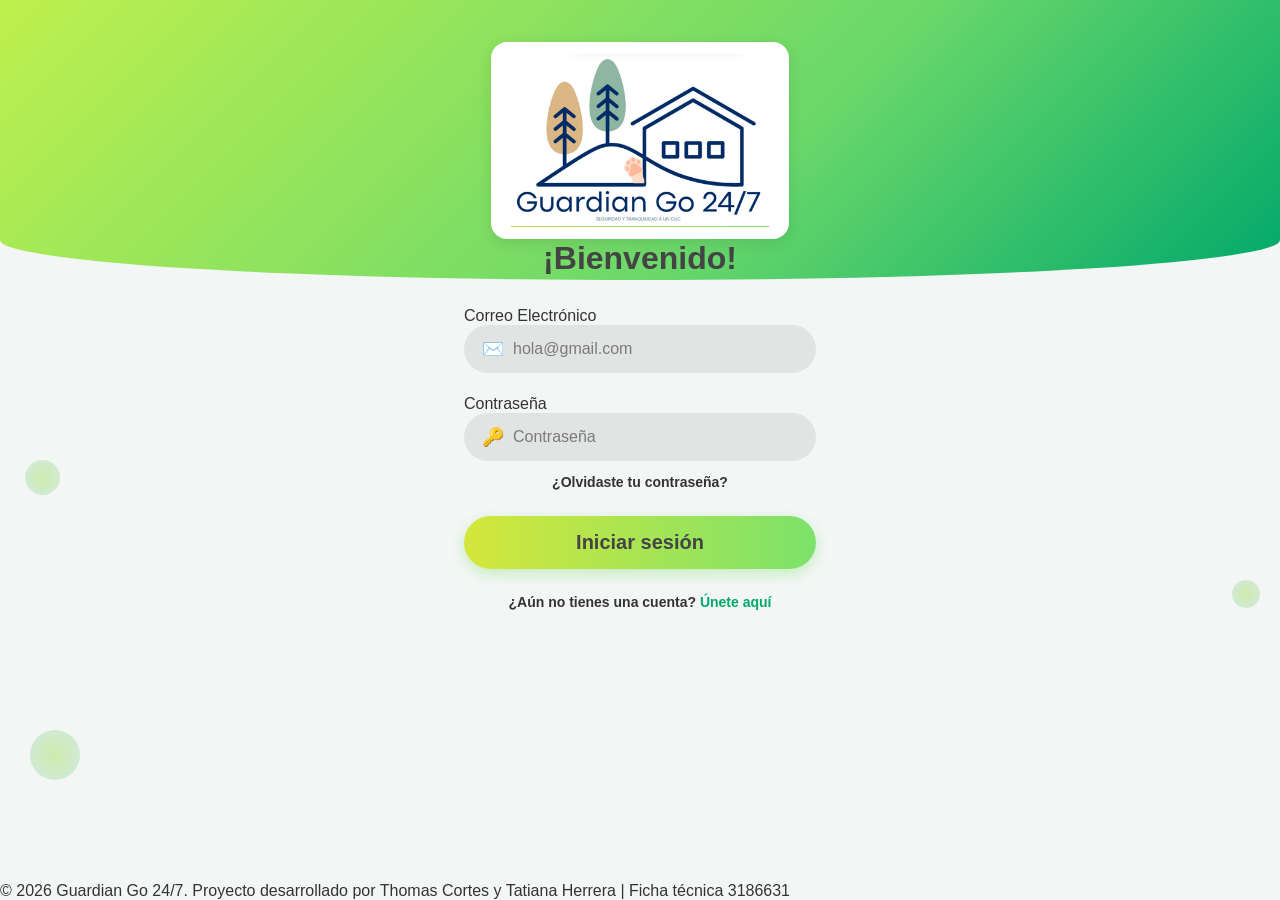
<file: index.html>
<!DOCTYPE html> <!-- Indica que el documento está escrito en HTML5 -->
<html lang="es"> <!-- Define que el idioma principal del contenido es español -->
<head>
  <meta charset="UTF-8"> <!-- Codificación de caracteres UTF-8 -->
  <meta name="viewport" content="width=device-width, initial-scale=1.0"> <!-- Hace que la página sea responsiva en móviles -->
  <title>Guardian Go 24/7 - Iniciar Sesión</title> <!-- Título que aparece en la pestaña del navegador -->
  <link rel="stylesheet" href="styles.css"> <!-- Vincula el archivo externo de estilos CSS -->
</head>
<body>
  <!-- Fondo superior con color degradado -->
  <div class="header-curve-bg"> <!-- Contenedor del encabezado -->
    <div class="brand-logo-wrapper"> <!-- Contenedor del logo -->
      <img src="logo.png" alt="Logo oficial de Guardian Go 24/7" class="main-logo-img"> <!-- Imagen del logo -->
    </div>
  </div>

  <!-- Burbujas decorativas -->
  <div class="bubble bubble-1" aria-hidden="true"></div>
  <div class="bubble bubble-2" aria-hidden="true"></div>
  <div class="bubble bubble-3" aria-hidden="true"></div>

  <!-- Contenido principal -->
  <main class="main-auth"> <!-- Sección principal del formulario -->
    <div class="auth-container"> <!-- Contenedor del formulario -->
      <h2 class="welcome-title">¡Bienvenido!</h2> <!-- Título de bienvenida -->

      <!-- Formulario de inicio de sesión -->
      <form id="loginForm" novalidate> <!-- novalidate desactiva la validación automática del navegador -->
        
        <!-- Campo: Correo electrónico -->
        <div class="form-group">
          <label for="loginEmail">Correo Electrónico</label>
          <div class="input-with-icon">
            <span class="input-icon" aria-hidden="true">✉️</span> <!-- Icono decorativo -->
            <input type="email" id="loginEmail" placeholder="hola@gmail.com" aria-label="Ingresa tu correo electrónico" required> <!-- Campo obligatorio tipo email -->
          </div>
          <div class="error-message" id="loginEmailError" role="alert"></div> <!-- Mensaje de error para el correo -->
        </div>

        <!-- Campo: Contraseña -->
        <div class="form-group">
          <label for="loginPassword">Contraseña</label>
          <div class="input-with-icon">
            <span class="input-icon" aria-hidden="true">🔑</span> <!-- Icono decorativo -->
            <input type="password" id="loginPassword" placeholder="Contraseña" aria-label="Ingresa tu contraseña" required> <!-- Campo obligatorio tipo contraseña -->
          </div>
          <div class="error-message" id="loginPasswordError" role="alert"></div> <!-- Mensaje de error para la contraseña -->
        </div>

        <!-- Enlace de recuperación -->
        <div class="form-options">
          <a href="#" class="forgot-pass-link">¿Olvidaste tu contraseña?</a>
        </div>

        <!-- Botón de envío -->
        <button type="submit" class="btn-submit" aria-label="Iniciar sesión en Guardian Go">Iniciar sesión</button>
      </form>

      <!-- Enlace para registro -->
      <div class="auth-switch">
        <p>¿Aún no tienes una cuenta? <a href="registro.html">Únete aquí</a></p>
      </div>
    </div>
  </main>

  <!-- Pie de página -->
  <footer>
    <p>&copy; 2026 Guardian Go 24/7. Proyecto desarrollado por Thomas Cortes y Tatiana Herrera | Ficha técnica 3186631</p>
  </footer>

  <!-- Archivo JavaScript externo -->
  <script src="script.js"></script>
</body>
</html>
</file>
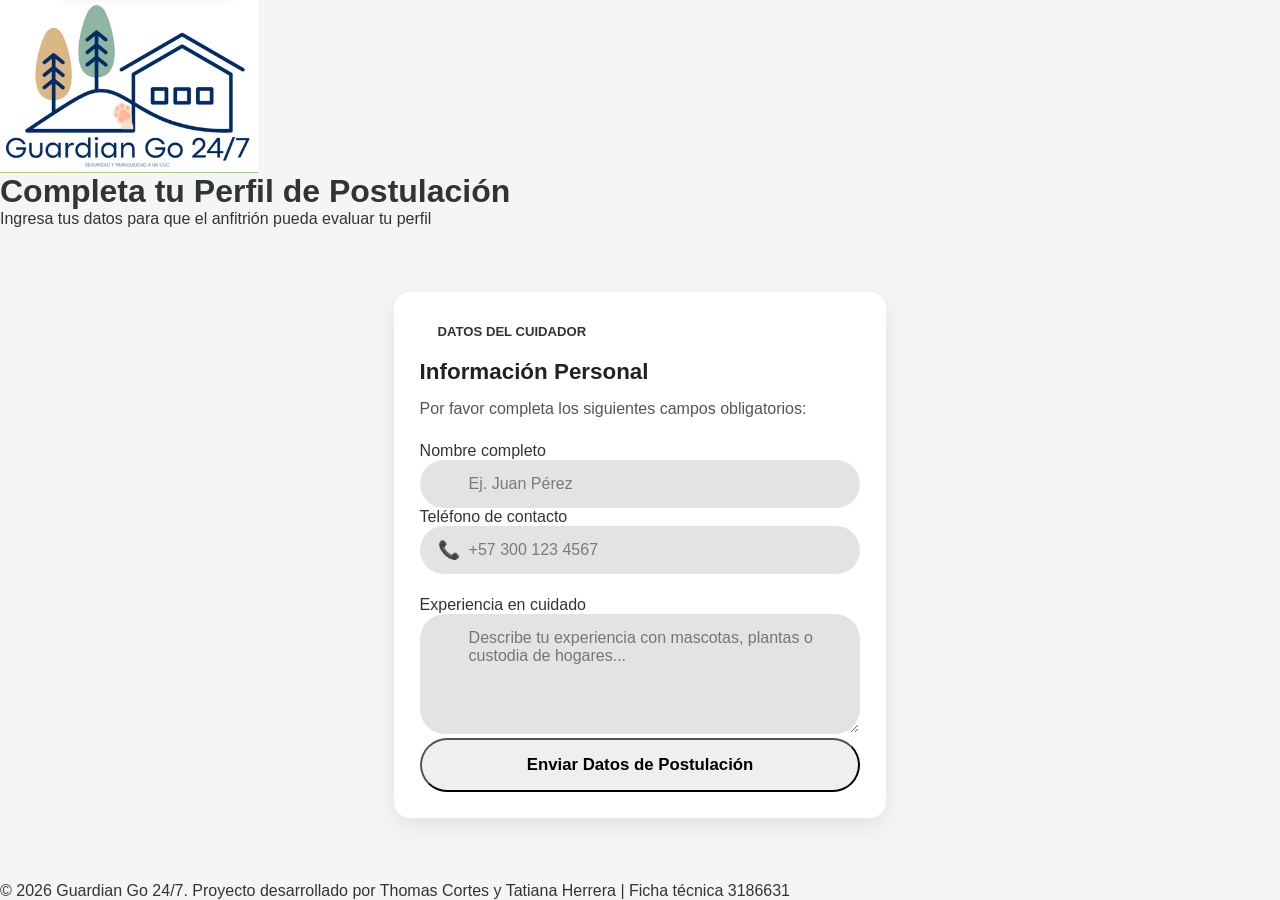
<file: datos_cuidador.html>
<!DOCTYPE html> <!-- Indica que el documento usa HTML5 -->
<html lang="es"> <!-- Define el idioma principal como español -->
<head>
    <meta charset="UTF-8"> <!-- Codificación para caracteres especiales -->
    <meta name="viewport" content="width=device-width, initial-scale=1.0"> <!-- Hace la página responsiva -->
    <title>Guardian Go 24/7 - Datos del Cuidador</title> <!-- Título de la pestaña -->
    <link rel="stylesheet" href="styles.css"> <!-- Vincula la hoja de estilos institucional -->
</head>

<body>
    <!-- Encabezado superior con gradiente verde institucional -->
    <header class="header-gradient">
        <div class="header-content">
            <div class="logo-container">
                <!-- Logo completo de Guardian Go 24/7 -->
                <img src="logo.png" alt="Logo Guardian Go 24/7" class="main-logo-img"> <!-- Imagen del logo -->
            </div>
            <h1>Completa tu Perfil de Postulación</h1> <!-- Título principal -->
            <p class="subtitle">Ingresa tus datos para que el anfitrión pueda evaluar tu perfil</p> <!-- Subtítulo descriptivo -->
        </div>
    </header>

    <!-- Contenedor principal del formulario -->
    <main class="offers-container">
        <div class="offers-grid"> <!-- Grilla que mantiene el estilo de las tarjetas de postulaciones -->

            <!-- Tarjeta de formulario -->
            <div class="offer-card">
                <span class="badge badge-cuidador">DATOS DEL CUIDADOR</span> <!-- Etiqueta superior -->
                <h3>Información Personal</h3> <!-- Título de la tarjeta -->
                <p class="description">Por favor completa los siguientes campos obligatorios:</p> <!-- Texto guía -->

                <!-- Formulario de datos del cuidador -->
                <form id="cuidadorForm">
                    <!-- Campo: Nombre completo -->
                    <div class="input-group">
                        <label for="nombreCuidador">Nombre completo</label>
                        <input type="text" id="nombreCuidador" placeholder="Ej. Juan Pérez" required>
                    </div>

                    <!-- Campo: Teléfono de contacto -->
<div class="form-group"> <!-- Contenedor del campo -->
  <label for="telefono">Teléfono de contacto</label> <!-- Etiqueta descriptiva -->
  
  <!-- Contenedor que permite incluir el ícono dentro del input -->
  <div class="input-with-icon">
    <span class="input-icon">📞</span> <!-- Ícono decorativo de teléfono -->
    <input type="tel" id="telefono" placeholder="+57 300 123 4567" required> <!-- Campo de entrada -->
  </div>
</div>


                    <!-- Campo: Experiencia -->
                    <div class="input-group">
                        <label for="experiencia">Experiencia en cuidado</label>
                        <textarea id="experiencia" rows="5" placeholder="Describe tu experiencia con mascotas, plantas o custodia de hogares..." required></textarea>
                    </div>

                    <!-- Botón de envío -->
                    <button type="submit" class="btn-primary">Enviar Datos de Postulación</button>
                </form>

                <!-- Cuadro de confirmación visual -->
                <div id="successMessage" class="success-box" style="display: none;">
                    ✅ Datos enviados correctamente. Tu postulación ha sido registrada.
                </div>
            </div>
        </div>
    </main>

    <!-- Pie de página institucional -->
    <footer>
        <p>© 2026 Guardian Go 24/7. Proyecto desarrollado por Thomas Cortes y Tatiana Herrera | Ficha técnica 3186631</p>
    </footer>

    <!-- Archivo JavaScript externo -->
    <script src="script.js"></script>
</body>
</html>
</file>
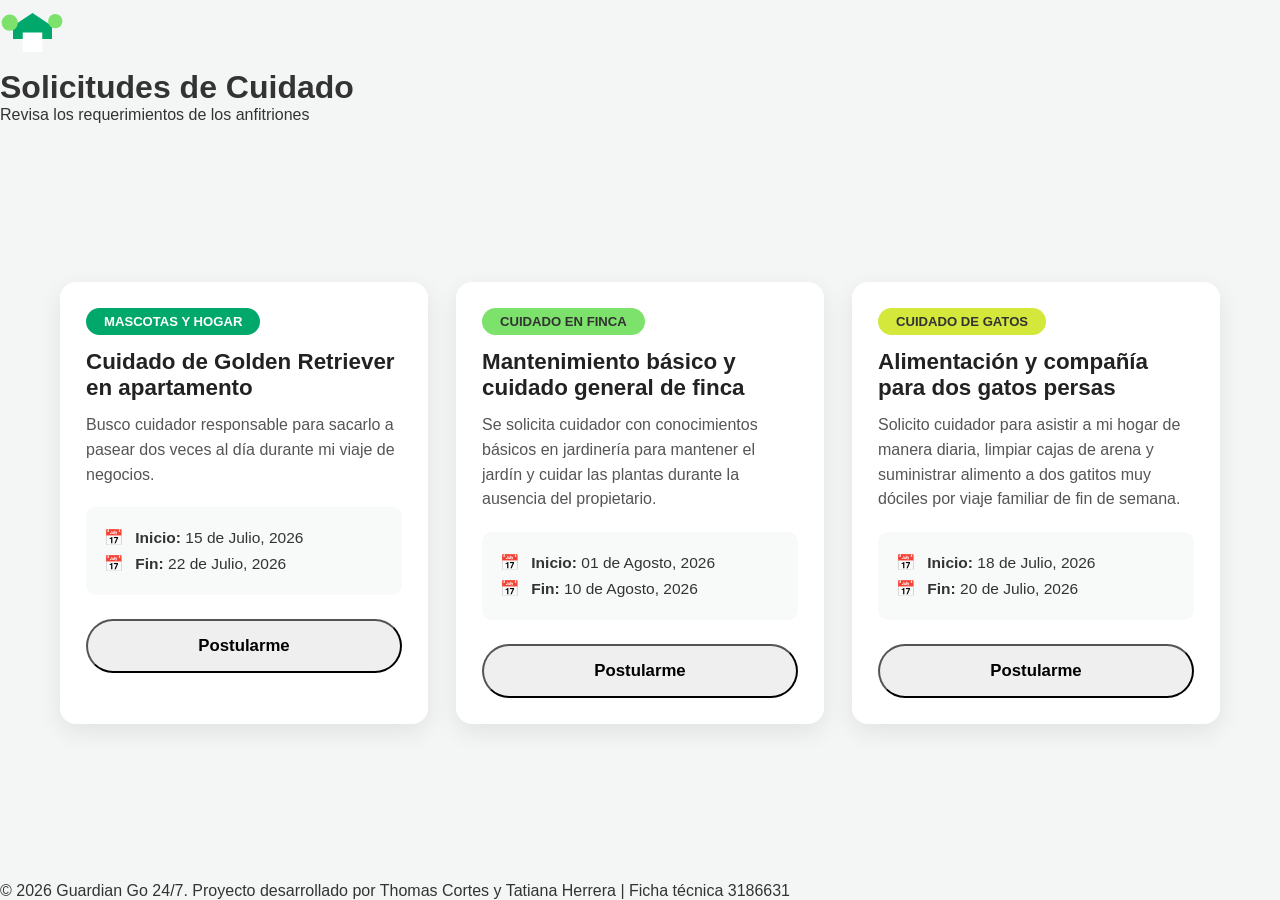
<file: postulaciones.html>
<!DOCTYPE html> <!-- Documento HTML5 -->
<html lang="es"> <!-- Idioma principal español -->
<head>
    <meta charset="UTF-8"> <!-- Codificación de caracteres -->
    <meta name="viewport" content="width=device-width, initial-scale=1.0"> <!-- Diseño responsivo -->
    <title>Guardian Go 24/7 - Postulaciones</title> <!-- Título de la pestaña -->
    <link rel="stylesheet" href="styles.css"> <!-- Vincula la hoja de estilos -->
</head>

<body>
    <!-- Encabezado superior -->
    <header class="header-gradient">
        <div class="header-content">
            <div class="logo-container">
                <!-- Logo SVG del proyecto -->
                <svg width="65" height="65" viewBox="0 0 200 200" fill="none" xmlns="http://www.w3.org/2000/svg">
                    <path d="M40 120 L40 80 L100 40 L160 80 L160 120 Z" fill="#00A86B"/> <!-- Casa -->
                    <rect x="70" y="100" width="60" height="60" fill="#FFFFFF"/> <!-- Ventana -->
                    <circle cx="30" cy="70" r="25" fill="#7CE26B"/> <!-- Árbol izquierdo -->
                    <circle cx="170" cy="65" r="22" fill="#7CE26B"/> <!-- Árbol derecho -->
                </svg>
            </div>
            <div>
                <h1>Solicitudes de Cuidado</h1> <!-- Título principal -->
                <p class="subtitle">Revisa los requerimientos de los anfitriones</p> <!-- Subtítulo -->
            </div>
        </div>
    </header>

    <!-- Contenedor principal -->
    <main class="offers-container">
        <div class="offers-grid"> <!-- Grilla de tarjetas -->

            <!-- Tarjeta 1 -->
            <div class="offer-card">
                <span class="badge badge-mascotas">MASCOTAS Y HOGAR</span>
                <h3>Cuidado de Golden Retriever en apartamento</h3>
                <p class="description">
                    Busco cuidador responsable para sacarlo a pasear dos veces al día durante mi viaje de negocios.
                </p>
                <div class="dates">
                    <div><span class="icon-date">📅</span> <strong>Inicio:</strong> 15 de Julio, 2026</div>
                    <div><span class="icon-date">📅</span> <strong>Fin:</strong> 22 de Julio, 2026</div>
                </div>
                <!-- Botón conectado a applyToJob -->
                <button onclick="applyToJob('Oferta #104 - Cuidado de Golden Retriever')" class="btn-primary">Postularme</button>
            </div>

            <!-- Tarjeta 2 -->
            <div class="offer-card">
                <span class="badge badge-finca">CUIDADO EN FINCA</span>
                <h3>Mantenimiento básico y cuidado general de finca</h3>
                <p class="description">
                    Se solicita cuidador con conocimientos básicos en jardinería para mantener el jardín y cuidar las plantas durante la ausencia del propietario.
                </p>
                <div class="dates">
                    <div><span class="icon-date">📅</span> <strong>Inicio:</strong> 01 de Agosto, 2026</div>
                    <div><span class="icon-date">📅</span> <strong>Fin:</strong> 10 de Agosto, 2026</div>
                </div>
                <button onclick="applyToJob('Oferta #105 - Cuidado general en finca')" class="btn-outline">Postularme</button>
            </div>

            <!-- Tarjeta 3 -->
            <div class="offer-card">
                <span class="badge badge-gatos">CUIDADO DE GATOS</span>
                <h3>Alimentación y compañía para dos gatos persas</h3>
                <p class="description">
                    Solicito cuidador para asistir a mi hogar de manera diaria, limpiar cajas de arena y suministrar alimento a dos gatitos muy dóciles por viaje familiar de fin de semana.
                </p>
                <div class="dates">
                    <div><span class="icon-date">📅</span> <strong>Inicio:</strong> 18 de Julio, 2026</div>
                    <div><span class="icon-date">📅</span> <strong>Fin:</strong> 20 de Julio, 2026</div>
                </div>
                <button onclick="applyToJob('Oferta #106 - Cuidado de gatos persas')" class="btn-outline">Postularme</button>
            </div>
        </div>
    </main>

    <!-- Pie de página -->
    <footer>
        <p>© 2026 Guardian Go 24/7. Proyecto desarrollado por Thomas Cortes y Tatiana Herrera | Ficha técnica 3186631</p>
    </footer>
<!-- Script externo -->
<script src="script.js"></script>
</body>
</html>
</file>
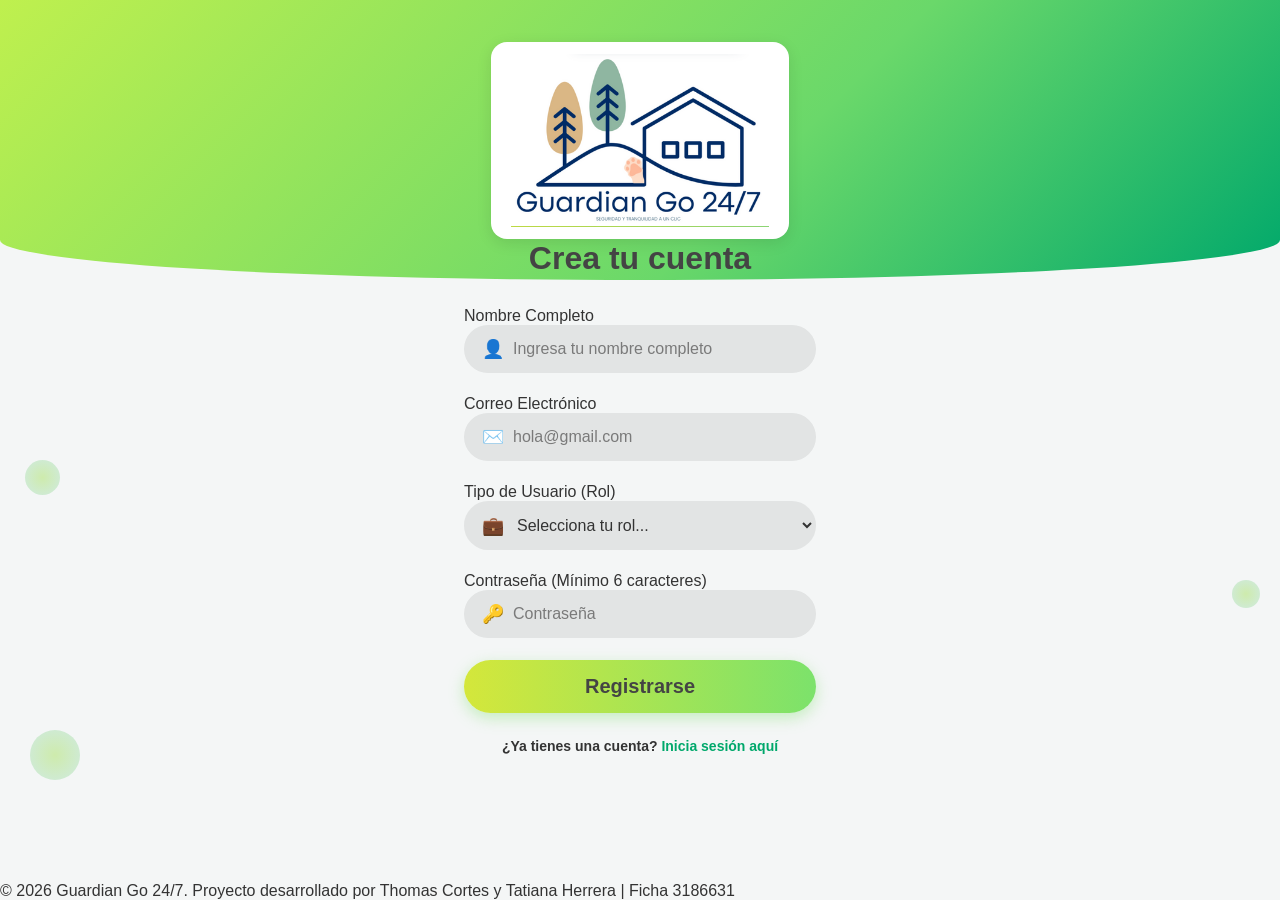
<file: registro.html>
<!DOCTYPE html> <!-- Indica que el documento está escrito en HTML5 -->
<html lang="es"> <!-- Define que el idioma principal del contenido es español -->
<head>
  <meta charset="UTF-8"> <!-- Codificación de caracteres UTF-8 -->
  <meta name="viewport" content="width=device-width, initial-scale=1.0"> <!-- Hace que la página sea responsiva en móviles -->
  <title>Guardian Go 24/7 - Registro de Usuario</title> <!-- Título que aparece en la pestaña del navegador -->
  <link rel="stylesheet" href="styles.css"> <!-- Vincula el archivo externo de estilos CSS -->
</head>
<body>
  <!-- Encabezado con fondo curvo y logo -->
  <div class="header-curve-bg">
    <div class="brand-logo-wrapper">
      <img src="logo.png" alt="Logo oficial de Guardian Go 24/7" class="main-logo-img"> <!-- Imagen del logo -->
    </div>
  </div>

  <!-- Elementos decorativos tipo burbuja -->
  <div class="bubble bubble-1" aria-hidden="true"></div>
  <div class="bubble bubble-2" aria-hidden="true"></div>
  <div class="bubble bubble-3" aria-hidden="true"></div>

  <!-- Contenido principal -->
  <main class="main-auth">
    <div class="auth-container"> <!-- Contenedor del formulario de registro -->
      <h2 class="welcome-title">Crea tu cuenta</h2> <!-- Título de la sección -->

      <!-- Formulario de registro -->
      <form id="registerForm" novalidate> <!-- novalidate desactiva la validación automática del navegador -->
        
        <!-- Campo: Nombre completo -->
        <div class="form-group">
          <label for="fullName">Nombre Completo</label>
          <div class="input-with-icon">
            <span class="input-icon" aria-hidden="true">👤</span> <!-- Icono decorativo -->
            <input type="text" id="fullName" placeholder="Ingresa tu nombre completo" aria-label="Ingresa tu nombre completo" required> <!-- Campo obligatorio -->
          </div>
          <div class="error-message" id="nameError" role="alert"></div> <!-- Mensaje de error para el nombre -->
        </div>

        <!-- Campo: Correo electrónico -->
        <div class="form-group">
          <label for="regEmail">Correo Electrónico</label>
          <div class="input-with-icon">
            <span class="input-icon" aria-hidden="true">✉️</span> <!-- Icono decorativo -->
            <input type="email" id="regEmail" placeholder="hola@gmail.com" aria-label="Ingresa tu correo electrónico de registro" required> <!-- Campo obligatorio tipo email -->
          </div>
          <div class="error-message" id="regEmailError" role="alert"></div> <!-- Mensaje de error para el correo -->
        </div>

        <!-- Campo: Selección de rol -->
        <div class="form-group">
          <label for="userRole">Tipo de Usuario (Rol)</label>
          <div class="input-with-icon">
            <span class="input-icon" aria-hidden="true">💼</span> <!-- Icono decorativo -->
            <select id="userRole" aria-label="Selecciona tu rol en la plataforma" required> <!-- Menú desplegable obligatorio -->
              <option value="" disabled selected>Selecciona tu rol...</option> <!-- Opción inicial deshabilitada -->
              <option value="anfitrion">Anfitrión (Solicito cuidado para mi hogar/mascota)</option>
              <option value="cuidador">Cuidador (Ofrezco mis servicios de cuidado)</option>
            </select>
          </div>
          <div class="error-message" id="roleError" role="alert"></div> <!-- Mensaje de error para el rol -->
        </div>

        <!-- Campo: Contraseña -->
        <div class="form-group">
          <label for="regPassword">Contraseña (Mínimo 6 caracteres)</label>
          <div class="input-with-icon">
            <span class="input-icon" aria-hidden="true">🔑</span> <!-- Icono decorativo -->
            <input type="password" id="regPassword" placeholder="Contraseña" aria-label="Crea tu contraseña" required> <!-- Campo obligatorio tipo contraseña -->
          </div>
          <div class="error-message" id="regPasswordError" role="alert"></div> <!-- Mensaje de error para la contraseña -->
        </div>

        <!-- Botón de envío -->
        <button type="submit" class="btn-submit" aria-label="Registrar nueva cuenta en Guardian Go">Registrarse</button>
      </form>

      <!-- Enlace para cambiar a inicio de sesión -->
      <div class="auth-switch">
        <p>¿Ya tienes una cuenta? <a href="index.html">Inicia sesión aquí</a></p>
      </div>
    </div>
  </main>

  <!-- Pie de página -->
  <footer>
    <p>&copy; 2026 Guardian Go 24/7. Proyecto desarrollado por Thomas Cortes y Tatiana Herrera | Ficha 3186631</p>
  </footer>

  <!-- Archivo JavaScript externo -->
  <script src="script.js"></script>
</body>
</html>
</file>
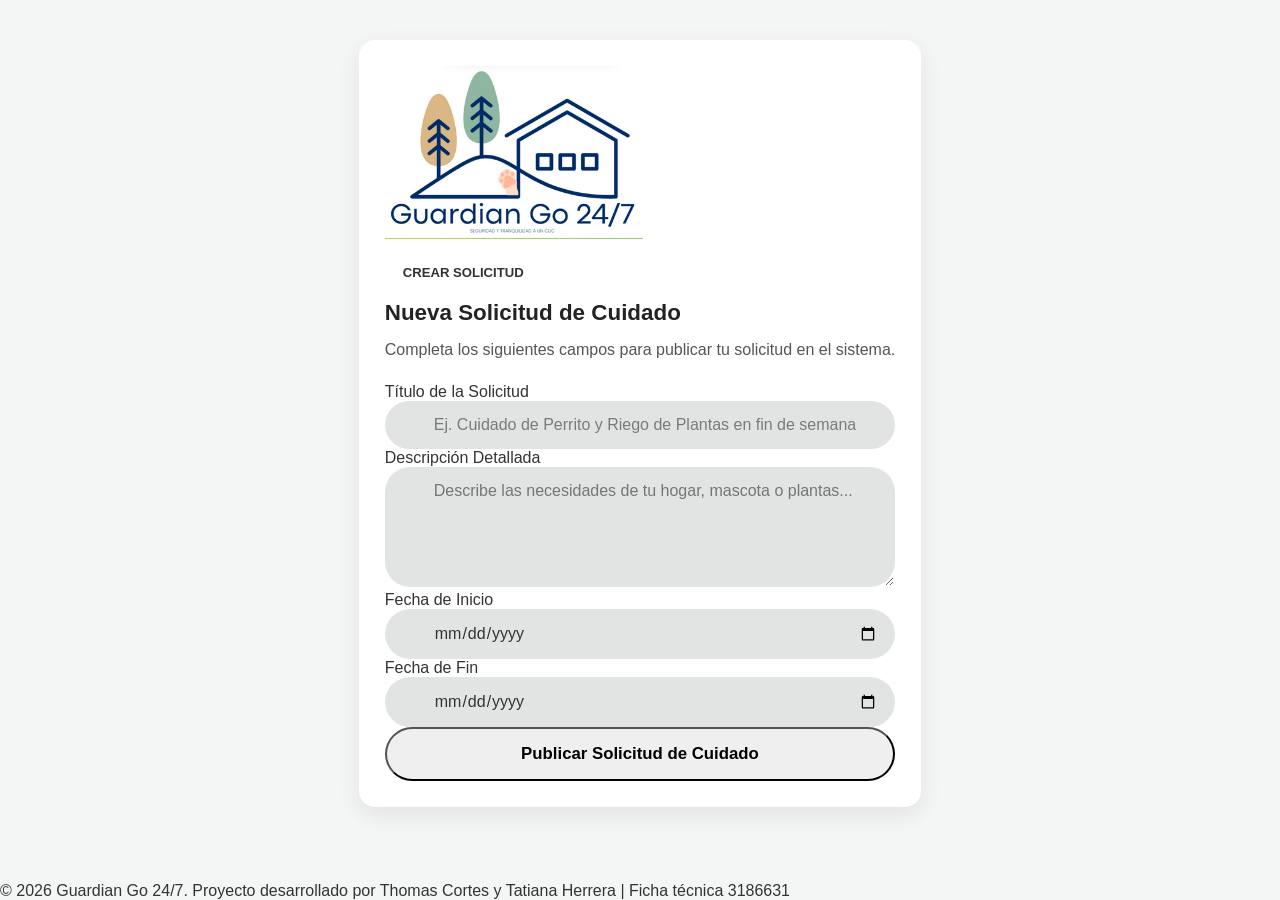
<file: solicitudes.html>
<!DOCTYPE html> <!-- Documento HTML5 -->
<html lang="es"> <!-- Idioma principal español -->
<head>
  <meta charset="UTF-8"> <!-- Codificación de caracteres -->
  <meta name="viewport" content="width=device-width, initial-scale=1.0"> <!-- Diseño responsivo -->
  <title>Guardian Go 24/7 - Crear Solicitud (Anfitrión)</title> <!-- Título de la pestaña -->
  <link rel="stylesheet" href="styles.css"> <!-- Vincula la hoja de estilos institucional -->
</head>

<body>
  <!-- Contenedor principal -->
  <main class="offers-container">
    <div class="offers-grid"> <!-- Grilla que mantiene el estilo de las tarjetas -->

      <!-- Tarjeta de creación de solicitud -->
      <div class="offer-card"> <!-- Caja principal con sombra y bordes redondeados -->

        <!-- Logo centrado arriba de la tarjeta -->
        <div class="logo-container" style="text-align: center; margin-bottom: 20px;">
          <img src="logo.png" alt="Logo Guardian Go 24/7" class="main-logo-img"> <!-- Imagen del logo -->
        </div>

        <!-- Etiqueta superior -->
        <span class="badge badge-anfitrion">CREAR SOLICITUD</span>

        <!-- Título y descripción -->
        <h3>Nueva Solicitud de Cuidado</h3>
        <p class="description">Completa los siguientes campos para publicar tu solicitud en el sistema.</p>

        <!-- Formulario de creación -->
        <form id="requestForm" novalidate> <!-- novalidate evita validación automática del navegador -->

          <!-- Campo: Título -->
          <div class="input-group">
            <label for="requestTitle">Título de la Solicitud</label>
            <input type="text" id="requestTitle" placeholder="Ej. Cuidado de Perrito y Riego de Plantas en fin de semana" required>
            <div class="error-message" id="titleError" role="alert"></div>
          </div>

          <!-- Campo: Descripción -->
          <div class="input-group">
            <label for="requestDesc">Descripción Detallada</label>
            <textarea id="requestDesc" rows="5" placeholder="Describe las necesidades de tu hogar, mascota o plantas..." required></textarea>
            <div class="error-message" id="descError" role="alert"></div>
          </div>

          <!-- Campos de fechas -->
          <div class="date-row">
            <!-- Fecha de inicio -->
            <div class="input-group flex-date">
              <label for="startDate">Fecha de Inicio</label>
              <input type="date" id="startDate" required>
              <div class="error-message" id="startError" role="alert"></div>
            </div>

            <!-- Fecha de fin -->
            <div class="input-group flex-date">
              <label for="endDate">Fecha de Fin</label>
              <input type="date" id="endDate" required>
              <div class="error-message" id="endError" role="alert"></div>
            </div>
          </div>

          <!-- Botón de envío -->
          <button type="submit" class="btn-primary">Publicar Solicitud de Cuidado</button>
        </form>

        <!-- Cuadro de confirmación visual -->
        <div id="successMessage" class="success-box" style="display: none;">
          🚀 Solicitud publicada correctamente. Tu anuncio ha sido enviado al panel de cuidadores.
        </div>
      </div>
    </div>
  </main>

  <!-- Pie de página institucional -->
  <footer>
    <p>© 2026 Guardian Go 24/7. Proyecto desarrollado por Thomas Cortes y Tatiana Herrera | Ficha técnica 3186631</p>
  </footer>

  <!-- Archivo JavaScript externo -->
  <script src="script.js"></script>
</body>
</html>
</file>
<file: styles.css>
/* =========================================================================
   1. VARIABLES GLOBALES Y PALETA DE COLORES INSTITUCIONAL
   ========================================================================= */
:root {
  /* Colores principales de la marca */
  --verde-principal: #00A86B; /* Verde corporativo para acentos y bordes */
  --verde-fondo-boton: #7CE26B; /* Verde claro para botones */
  --amarillo-boton: #D4E73B;    /* Amarillo para el gradiente de botones */
  
  /* Colores neutros para fondos y textos */
  --blanco: #FFFFFF;           /* Fondo blanco para tarjetas y campos */
  --gris-oscuro: #333333;      /* Texto principal oscuro */
  --gris-fondo: #F4F6F6;       /* Fondo general gris claro */
  --rojo-error: #E74C3C;       /* Rojo para mensajes de error */
  --gris-input: #E2E4E4;       /* Fondo gris suave para inputs */
}

/* =========================================================================
   2. CONFIGURACIÓN BASE Y RESETEO DE ESTILOS
   ========================================================================= */
* {
  margin: 0;                   /* Elimina márgenes por defecto */
  padding: 0;                  /* Elimina rellenos por defecto */
  box-sizing: border-box;      /* Incluye padding en el cálculo de ancho */
  font-family: 'Segoe UI', Tahoma, Geneva, Verdana, sans-serif; /* Fuente limpia */
}

/* Estructura general del cuerpo */
body {
  background-color: var(--gris-fondo);
  color: var(--gris-oscuro);
  min-height: 100vh;           /* Ocupa toda la pantalla */
  display: flex;
  flex-direction: column;      /* Organiza header, main y footer en columna */
  justify-content: space-between; /* Footer siempre abajo */
  position: relative;          /* Permite ubicar elementos decorativos */
  overflow-x: hidden;          /* Evita scroll horizontal */
}

/* =========================================================================
   3. MAQUETACIÓN DEL HEADER CURVO
   ========================================================================= */
.header-curve-bg {
  width: 100%;
  height: 280px;               /* Altura del encabezado */
  background: linear-gradient(135deg, #BFF04E 0%, #6AD86A 60%, #00A86B 100%); /* Gradiente institucional */
  border-bottom-left-radius: 50% 40px; /* Curva inferior izquierda */
  border-bottom-right-radius: 50% 40px; /* Curva inferior derecha */
  display: flex;
  justify-content: center;     /* Centra el logo horizontalmente */
  align-items: center;         /* Centra el logo verticalmente */
  position: absolute;          /* Se fija arriba */
  top: 0;
  left: 0;
  z-index: 1;                  /* Encima del fondo */
}

/* Caja blanca que contiene el logo */
.brand-logo-wrapper {
  background-color: var(--blanco);
  padding: 12px 20px;          /* Espaciado interno */
  border-radius: 16px;         /* Bordes redondeados */
  box-shadow: 0 4px 15px rgba(0,0,0,0.1); /* Sombra ligera */
}

/* Imagen del logo */
.main-logo-img {
  max-width: 260px;            /* Tamaño máximo */
  height: auto;                /* Mantiene proporción */
  display: block;
}

/* =========================================================================
   4. BURBUJAS DECORATIVAS
   ========================================================================= */
.bubble {
  position: absolute;          /* Ubicación libre */
  background: radial-gradient(circle, rgba(168,224,99,0.5) 0%, rgba(0,168,107,0.15) 100%);
  border-radius: 50%;          /* Forma circular */
  z-index: 0;                  /* Al fondo */
}

/* Posiciones de las burbujas */
.bubble-1 { width: 35px; height: 35px; top: 460px; left: 25px; }
.bubble-2 { width: 28px; height: 28px; top: 580px; right: 20px; }
.bubble-3 { width: 50px; height: 50px; bottom: 120px; left: 30px; }

/* =========================================================================
   5. CONTENEDOR CENTRAL Y FORMULARIO
   ========================================================================= */
.main-auth {
  width: 100%;
  max-width: 400px;            /* Ancho tipo móvil */
  margin: 240px auto 30px auto; /* Margen superior para no tapar el logo */
  padding: 0 24px;
  z-index: 2;                  /* Encima del fondo */
}

.auth-container {
  width: 100%;
  text-align: center;          /* Centra títulos y textos */
}

.welcome-title {
  font-size: 32px;             /* Título grande */
  font-weight: 700;            /* Negrita */
  color: #444444;
  margin-bottom: 30px;         /* Separación con los inputs */
}

/* =========================================================================
   6. CAMPOS DE ENTRADA
   ========================================================================= */
.form-group {
  margin-bottom: 22px;         /* Espaciado entre campos */
  text-align: left;            /* Etiquetas alineadas a la izquierda */
}

.input-with-icon {
  position: relative;
  display: flex;
  align-items: center;
}

.input-icon {
  position: absolute;
  left: 18px;                  /* Ícono dentro del input */
  font-size: 18px;
  color: #666666;
  pointer-events: none;        /* No bloquea el clic */
}

input[type="text"],
input[type="email"],
input[type="password"],
input[type="date"],
select,
textarea {
  width: 100%;
  padding: 14px 16px 14px 48px; /* Espacio para ícono */
  font-size: 16px;
  border: 1px solid transparent;
  border-radius: 25px;         /* Forma de píldora */
  background-color: var(--gris-input);
  color: var(--gris-oscuro);
  outline: none;
  transition: all 0.3s ease;
}

input::placeholder {
  color: #7A7A7A;              /* Color del texto guía */
}

input:focus, select:focus, textarea:focus {
  background-color: var(--blanco);
  border-color: var(--verde-principal);
  box-shadow: 0 0 10px rgba(0, 168, 107, 0.15);
}

textarea {
  padding: 14px 16px;
  border-radius: 14px;
  resize: vertical;            /* Permite agrandar hacia abajo */
}

.error-message {
  color: var(--rojo-error);
  font-size: 12px;
  font-weight: 500;
  margin-top: 5px;
  padding-left: 15px;
  display: none;               /* Se activa con JS */
}

/* =========================================================================
   7. ENLACES SECUNDARIOS
   ========================================================================= */
.form-options {
  text-align: center;
  margin-top: -10px;
  margin-bottom: 25px;
}

.forgot-pass-link, .auth-switch p {
  font-size: 14px;
  color: #333333;
  text-decoration: none;
  font-weight: 600;
}

.auth-switch {
  margin-top: 25px;
}

.auth-switch a {
  color: var(--verde-principal);
  text-decoration: none;
  font-weight: 700;
}

/* =========================================================================
   8. BOTÓN PRINCIPAL
   ========================================================================= */
.btn-submit {
  width: 100%;
  padding: 15px;
  font-size: 20px;
  font-weight: 700;
  color: #444444;
  background: linear-gradient(to right, var(--amarillo-boton) 0%, var(--verde-fondo-boton) 100%);
  border: none;
  border-radius: 30px;
  cursor: pointer;
  box-shadow: 0 5px 15px rgba(124, 226, 107, 0.4);
  transition: transform 0.1s ease, box-shadow 0.2s ease;
}

.btn-submit:hover {
  box-shadow: 0 7px 20px rgba(124, 226, 107, 0.6);
  transform: translateY(-1px);
}

.btn-submit:active {
  transform: translateY(1px);
}

/* =========================================================================
   9. CUADRO DE ÉXITO
   ========================================================================= */
.visual-success {
  background-color: #2ECC71;
  color: var(--blanco);
  padding: 15px;
  border-radius: 12px;
  font-weight: 600;
  font-size: 15px;
  margin-bottom: 20px;
  text-align: center;
  box-shadow: 0 4px 12px rgba(46, 204, 113, 0.2);
  display: none;               /* Se activa con JS */
}
/* Estilos específicos para postulaciones (basados en tu imagen) */
.offers-container {
    max-width: 1200px;
    margin: 40px auto;
    padding: 0 20px;
}

.offers-grid {
    display: grid;
    grid-template-columns: repeat(auto-fit, minmax(360px, 1fr));
    gap: 28px;
}

.offer-card {
    background: white;
    border-radius: 16px;
    padding: 26px;
    box-shadow: 0 8px 25px rgba(0, 0, 0, 0.08);
    transition: all 0.3s ease;
}

.offer-card:hover {
    transform: translateY(-8px);
    box-shadow: 0 15px 35px rgba(0, 0, 0, 0.12);
}

.badge {
    padding: 6px 18px;
    border-radius: 30px;
    font-size: 0.82rem;
    font-weight: 700;
    display: inline-block;
    margin-bottom: 14px;
}

.badge-mascotas { background: #00A86B; color: white; }
.badge-gatos   { background: #D4E73B; color: #333; }
.badge-finca   { background: #7CE26B; color: #333; }

.offer-card h3 {
    font-size: 1.4rem;
    margin-bottom: 12px;
    color: #222;
}

.description {
    color: #555;
    line-height: 1.55;
    margin-bottom: 20px;
}

.dates {
    background: #f8faf9;
    padding: 14px 18px;
    border-radius: 10px;
    margin-bottom: 24px;
}

.dates div {
    margin: 8px 0;
    font-size: 0.97rem;
}

.icon-date {
    margin-right: 8px;
    color: #00A86B;
}

.btn-primary, .btn-outline {
    width: 100%;
    padding: 15px;
    font-size: 1.05rem;
    border-radius: 50px;
    font-weight: 600;
}
/* =========================================================================
   ESTILO UNIFICADO PARA TODOS LOS CAMPOS DE ENTRADA (INCLUYE TELÉFONO)
   ========================================================================= */

/* Aplica el mismo diseño tipo píldora a todos los inputs */
input[type="text"],
input[type="email"],
input[type="password"],
input[type="tel"], /* ← Se agrega aquí el campo de teléfono */
input[type="date"],
select,
textarea {
  width: 100%; /* Ocupa todo el ancho disponible */
  padding: 14px 16px 14px 48px; /* Espaciado interno uniforme con espacio para ícono */
  font-size: 16px; /* Tamaño de texto legible */
  border: 1px solid transparent; /* Borde invisible por defecto */
  border-radius: 25px; /* Bordes redondeados tipo píldora */
  background-color: var(--gris-input); /* Fondo gris claro */
  color: var(--gris-oscuro); /* Texto oscuro */
  outline: none; /* Quita el borde azul del navegador */
  transition: all 0.3s ease; /* Animación suave al enfocar */
}

/* Placeholder (texto guía dentro del campo) */
input::placeholder {
  color: #7A7A7A; /* Color gris intermedio */
}

/* Efecto visual al enfocar el campo */
input:focus, select:focus, textarea:focus {
  background-color: var(--blanco); /* Fondo blanco al escribir */
  border-color: var(--verde-principal); /* Borde verde institucional */
  box-shadow: 0 0 10px rgba(0, 168, 107, 0.15); /* Sombra verde suave */
}

/* =========================================================================
   ÍCONO DECORATIVO PARA EL CAMPO DE TELÉFONO (OPCIONAL)
   ========================================================================= */

/* Si quieres agregar un ícono de teléfono dentro del campo */
.input-icon-phone {
  position: absolute;
  left: 18px; /* Distancia desde el borde izquierdo */
  font-size: 18px;
  color: #666666; /* Gris medio */
  pointer-events: none; /* No bloquea el clic */
}

/* =========================================================================
   10. PANELES
</file>
